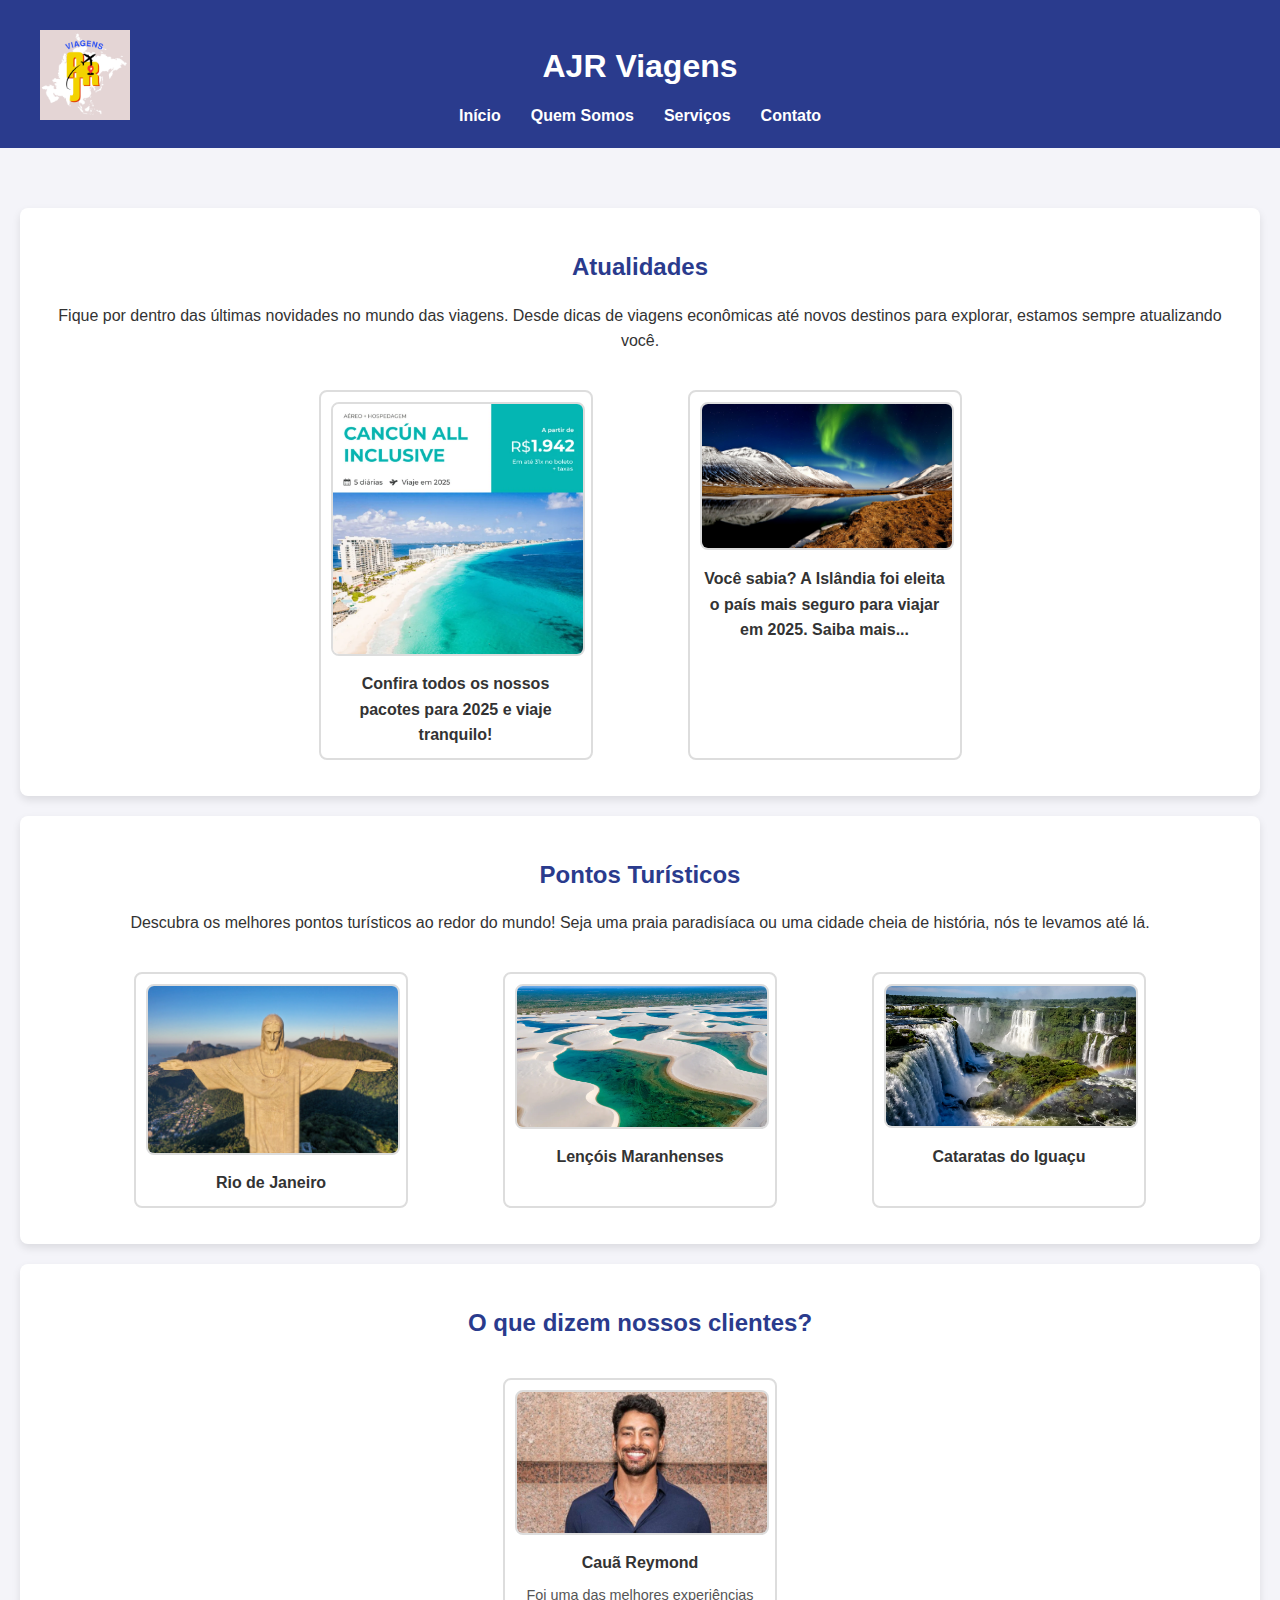
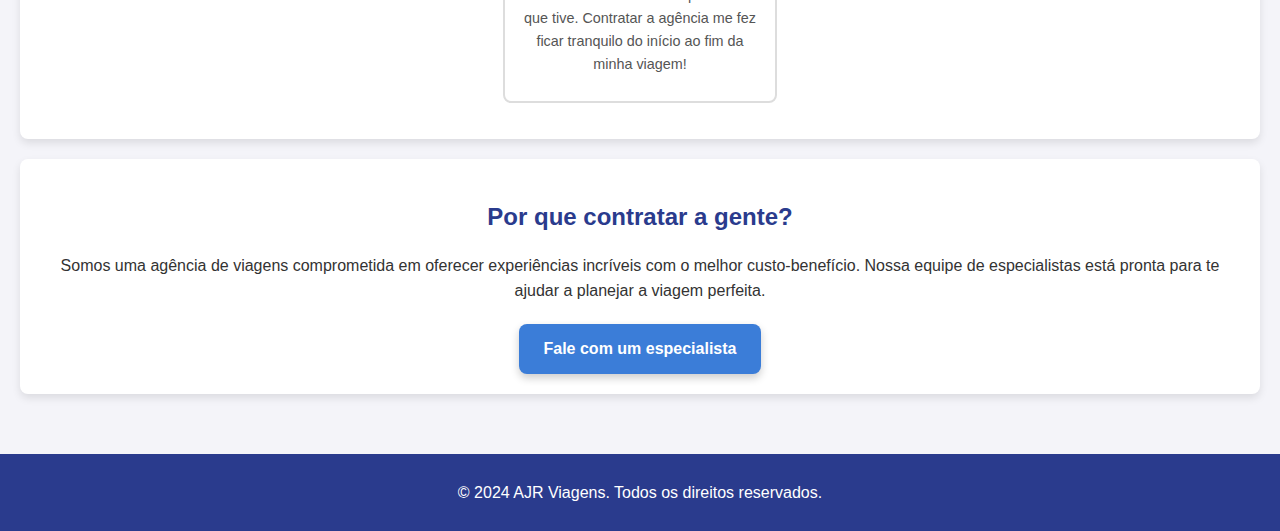
<file: index.html>
<!DOCTYPE html>
<html lang="pt-BR">
<head>
    <meta charset="UTF-8">
    <meta name="viewport" content="width=device-width, initial-scale=1.0">
    <title>Início | AJR Viagens</title>
    <link rel="stylesheet" href="style.css">
</head>
<body>

    <header>
        <a href="/index.html" class="logo">
            <img src="imgs/LOGO-AJR.png" alt="Logo AJR Viagens">
        </a>
        <h1>AJR Viagens</h1>
        <nav>
            <ul id="nav-links">
                <li><a href="/index.html">Início</a></li>
                <li><a href="/about.html">Quem Somos</a></li>
                <li><a href="/services.html">Serviços</a></li>
                <li><a href="/contact.html">Contato</a></li>
            </ul>
            <button class="menu-toggle" onclick="toggleMenu()">☰</button>
        </nav>
    </header>

    <main>
        <section id="atualidades">
            <h2>Atualidades</h2>
            <p>Fique por dentro das últimas novidades no mundo das viagens. Desde dicas de viagens econômicas até novos destinos para explorar, estamos sempre atualizando você.</p>
            <div class="atualidades-imagens">
                <figure>
                    <a href="/services.html"><img src="imgs/cancun.webp" alt="Imagem de Cancun">
                    <figcaption>Confira todos os nossos pacotes para 2025 e viaje tranquilo!</figcaption></a>
                </figure>
                <figure>
                    <a href="/services.html"><img src="imgs/aurora.jpg" alt="Imagem da Islândia">
                    <figcaption>Você sabia? A Islândia foi eleita o país mais seguro para viajar em 2025. Saiba mais...</figcaption></a>
                </figure>
            </div>
        </section>

        <section id="pontos-turisticos">
            <h2>Pontos Turísticos</h2>
            <p>Descubra os melhores pontos turísticos ao redor do mundo! Seja uma praia paradisíaca ou uma cidade cheia de história, nós te levamos até lá.</p>
            <div class="pontos-turisticos-imagens">
                <figure>
                    <img src="imgs/rio.jpg" alt="Imagem do Rio de Janeiro">
                    <figcaption>Rio de Janeiro</figcaption>
                </figure>
                <figure>
                    <img src="imgs/lencois.webp" alt="Imagem dos Lençóis Maranhenses">
                    <figcaption>Lençóis Maranhenses</figcaption>
                </figure>
                <figure>
                    <img src="imgs/cataratas.webp" alt="Imagem das Cataratas do Iguaçu">
                    <figcaption>Cataratas do Iguaçu</figcaption>
                </figure>
            </div>
        </section>        
        <section id="porque-contratar">
            <h2>O que dizem nossos clientes?</h2>
            <div class="depoimentos">
                <div class="testimonial">
                    <figure>
                        <img src="imgs/caua.jpeg" alt="Depoimento de Cauã">
                        <figcaption>Cauã Reymond</figcaption>
                        <p>Foi uma das melhores experiências que tive. Contratar a agência me fez ficar tranquilo do início ao fim da minha viagem!</p>
                    </figure>
                </div>
                <div class="testimonial">
                    <figure>
                        <img src="imgs/tata.jpg" alt="Depoimento de Talita Werneck">
                        <figcaption>Talita Werneck</figcaption>
                        <p>Rafa e eu amamos a viagem. Escolhemos um destino internacional e a agência pensou em tudo, incluindo atrações e diversão para nossa filha.</p>
                    </figure>
                </div>
                <div class="testimonial">
                    <figure>
                        <img src="imgs/fausto.jpg" alt="Depoimento de Fausto Silva">
                        <figcaption>Fausto Silva</figcaption>
                        <p>Viajamos para Campos do Jordão e foi ótimo. Ainda quero contratar uma viagem internacional, mas tenho que recuperar do coração primeiro. Obrigado à toda equipe e parabéns pelo trabalho.</p>
                    </figure>
                </div>
            </div>
        </section>
        <section id="porque-contratar">
            <h2>Por que contratar a gente?</h2>
            <p>Somos uma agência de viagens comprometida em oferecer experiências incríveis com o melhor custo-benefício. Nossa equipe de especialistas está pronta para te ajudar a planejar a viagem perfeita.</p>
            <div class="btn-container">
                <a href="/contact.html" class="btn-especialista">Fale com um especialista</a>
            </div>
        </section>
    </main>
    <button id="back-to-top" onclick="scrollToTop()">⬆️</button>
    <footer>
        <p>&copy; 2024 AJR Viagens. Todos os direitos reservados.</p>
    </footer>
    <script src="script.js"></script>
</body>
</html>
</file>
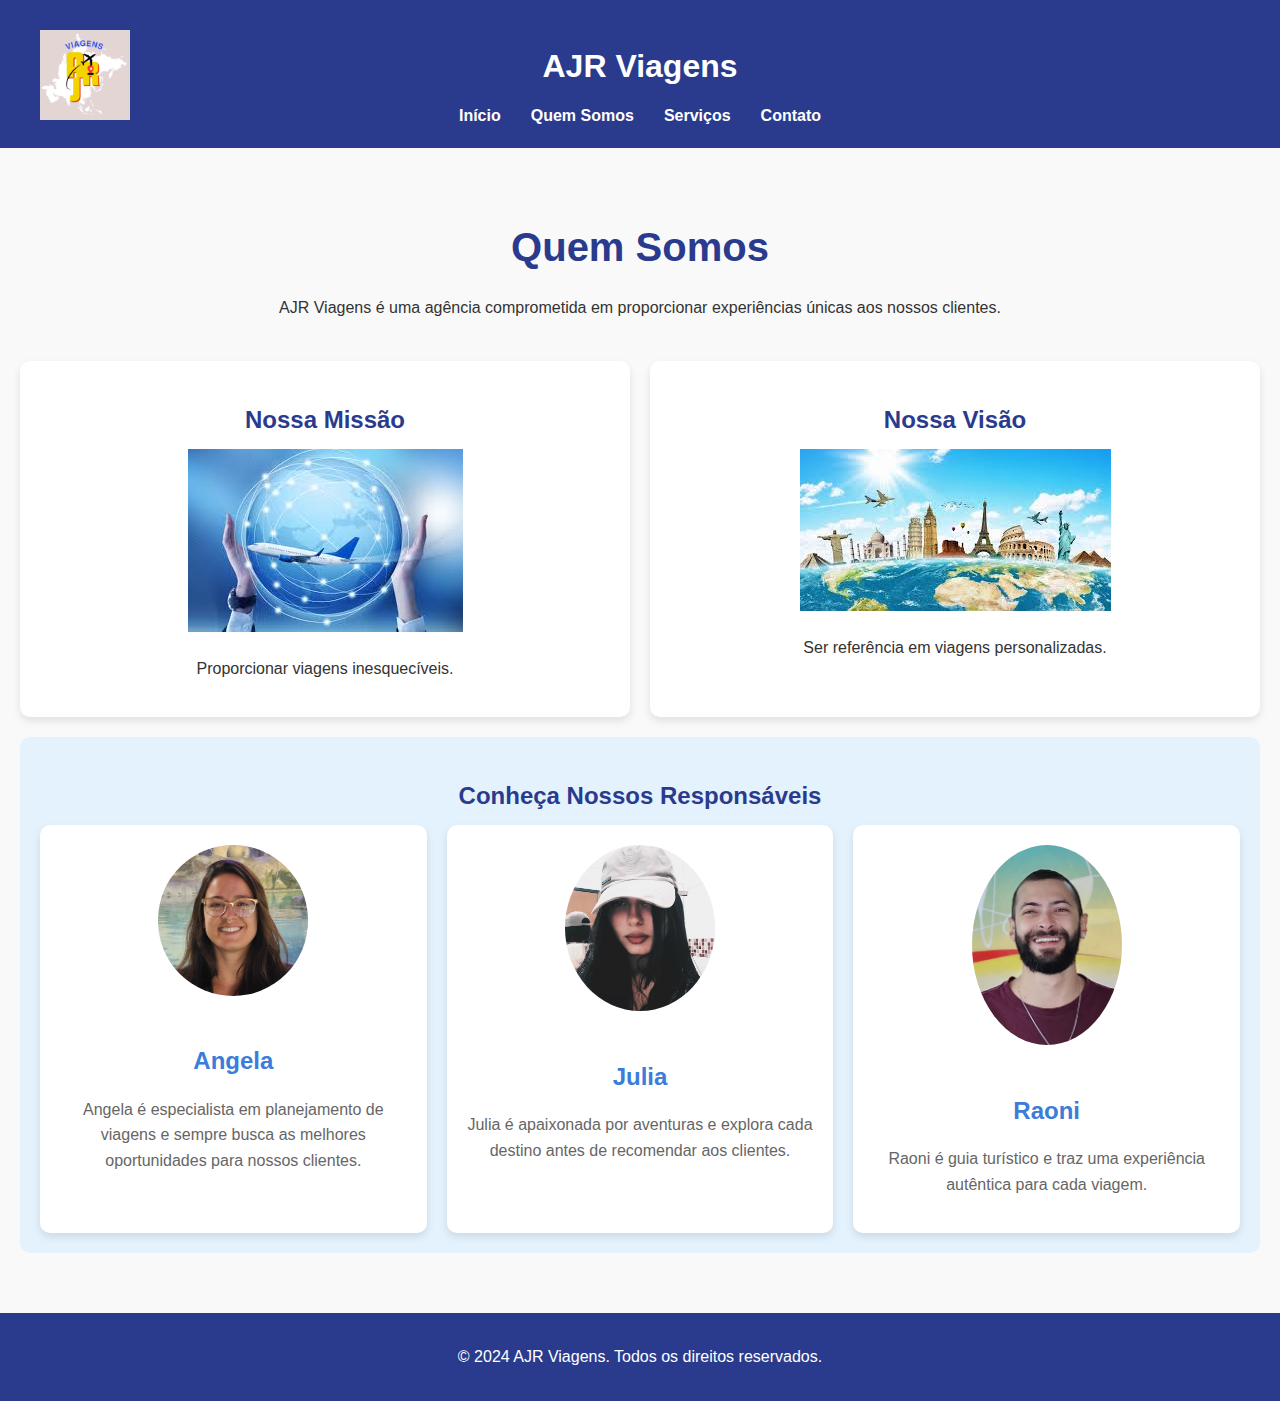
<file: about.html>
<!DOCTYPE html>
<html lang="pt-BR">
<head>
    <meta charset="UTF-8">
    <meta name="viewport" content="width=device-width, initial-scale=1.0">
    <title>Quem Somos | AJR Viagens</title>
    <link rel="stylesheet" href="stilo.css">
</head>
<body>
    <header>
        <a href="/index.html" class="logo">
            <img src="imgs/LOGO-AJR.png" alt="Logo AJR Viagens">
        </a>
        <h1>AJR Viagens</h1>
        <nav>
            <ul>
                <li><a href="/index.html">Início</a></li>
                <li><a href="/about.html">Quem Somos</a></li>
                <li><a href="/services.html">Serviços</a></li>
                <li><a href="/contact.html">Contato</a></li>
            </ul>
            <button class="menu-toggle" onclick="toggleMenu()">☰</button>
        </nav>
    </header>

    <main>
        <section class="about-us">
            <h1>Quem Somos</h1>
            <p>AJR Viagens é uma agência comprometida em proporcionar experiências únicas aos nossos clientes.</p>
        </section>

        <section class="mission-vision">
            <div class="mission">
                <h2>Nossa Missão</h2>
                <img src="imgs/mission.jpeg" alt="Avião voando ao redor do globo">
                <p>Proporcionar viagens inesquecíveis.</p>
            </div>
            <div class="vision">
                <h2>Nossa Visão</h2>
                <img src="imgs/vision.jpeg" alt="Avião voando ao redor do globo com pontos turísticos a mostra">
                <p>Ser referência em viagens personalizadas.</p>
            </div>
        </section>
        <section class="values">
            <h2>Conheça Nossos Responsáveis</h2>
            <div class="team-members">
                <div class="team-member">
                    <a href="https://www.linkedin.com/in/angela-miranda-768443248/" target="_blank">
                        <img src="imgs/angela.jpg" alt="Angela, uma das responsáveis pela agência">
                        <h3>Angela</h3>
                        <p>Angela é especialista em planejamento de viagens e sempre busca as melhores oportunidades para nossos clientes.</p>
                    </a>
                </div>
                <div class="team-member">
                    <a href="https://www.instagram.com/poetielsc" target="_blank">
                        <img src="imgs/julia.jpeg" alt="Julia, uma das responsáveis pela agência">
                        <h3>Julia</h3>
                        <p>Julia é apaixonada por aventuras e explora cada destino antes de recomendar aos clientes.</p>
                    </a>
                </div>
                <div class="team-member">
                    <a href="https://www.linkedin.com/in/raoni-andrade-dev/" target="_blank">
                        <img src="imgs/raoni.jpeg" alt="Raoni, um dos responsáveis pela agência">
                        <h3>Raoni</h3>
                        <p>Raoni é guia turístico e traz uma experiência autêntica para cada viagem.</p>
                    </a>
                </div>
            </div>
        </section>
    </main>
    <button id="back-to-top" onclick="scrollToTop()">⬆️</button>
    <footer>
        <p>&copy; 2024 AJR Viagens. Todos os direitos reservados.</p>
    </footer>
    <script src="script.js"></script>
</body>
</html>
</file>
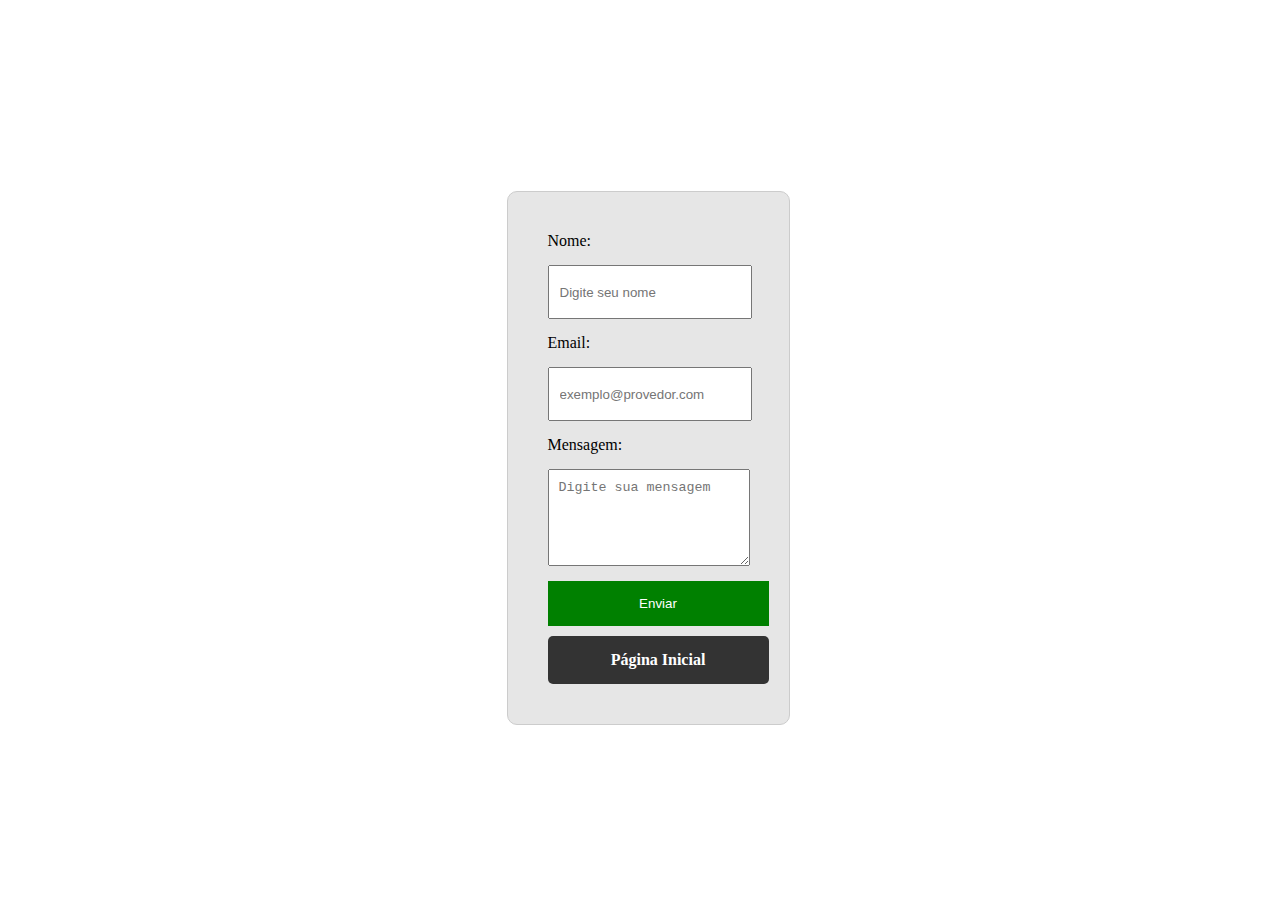
<file: contact.html>
<!DOCTYPE html>
<html lang="pt-br">

    <head>
        <meta charset="UTF-8">
        <meta name="viewport" content="width=device-width, initial-scale=1.0">
        <title>Formulário de contato | AJR Viagens</title>
        <link rel="stylesheet" href="estilo.css">
    </head>

    <body>
        <form action="processar-dados.php" method="post">
            <label for="nome">Nome:</label>
            <input type="text" name="nome" placeholder="Digite seu nome" required>
            <label for="email">Email:</label>
            <input type="email" name="email" placeholder="exemplo@provedor.com" required>
            <label for="mensagem">Mensagem:</label>
            <textarea name="mensagem" rows="5" placeholder="Digite sua mensagem" required></textarea>
            <button type="submit">Enviar</button>
            <a href="index.html" class="home-button">Página Inicial</a>
        </form>
    </body>
</html>
</file>
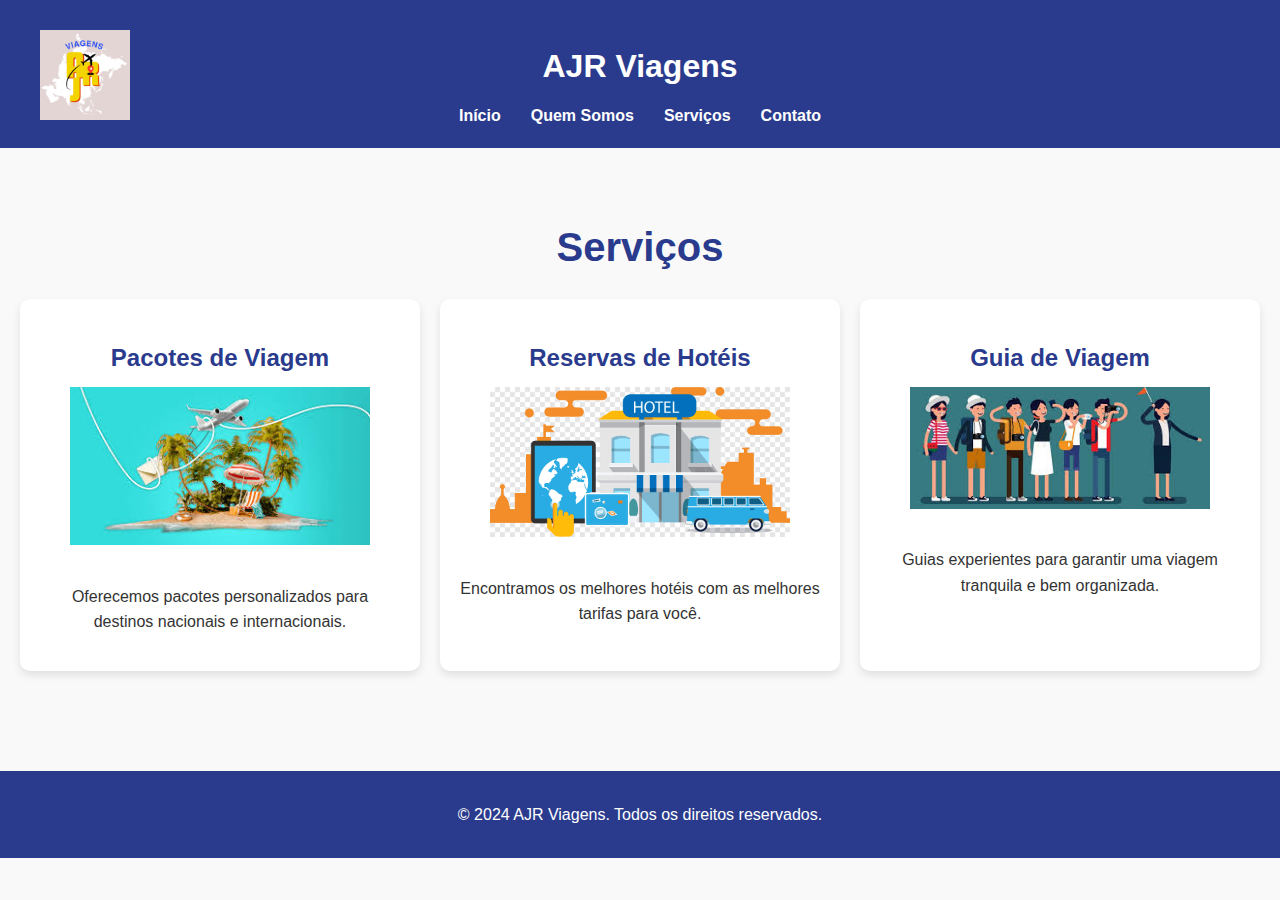
<file: services.html>
<!DOCTYPE html>
<html lang="pt-BR">
<head>
    <meta charset="UTF-8">
    <meta name="viewport" content="width=device-width, initial-scale=1.0">
    <title>Serviços | AJR Viagens</title>
    <link rel="stylesheet" href="stilo.css">
</head>
<body>
    <header>
        <a href="/index.html" class="logo">
            <img src="imgs/LOGO-AJR.png" alt="Logo AJR Viagens">
        </a>
        <h1>AJR Viagens</h1>
        <nav>
          <ul>
            <li><a href="/index.html">Início</a></li>
            <li><a href="/about.html">Quem Somos</a></li>
            <li><a href="/services.html">Serviços</a></li>
            <li><a href="/contact.html">Contato</a></li>
          </ul>
          <button class="menu-toggle" onclick="toggleMenu()">☰</button>
        </nav>
    </header>

    <main>
        <section class="services">
            <h1>Serviços</h1>
            <div class="service-list">
                <div class="service-item">
                    <h2>Pacotes de Viagem</h2>
                    <img src="imgs/packs.jpeg" alt="Pacotes de viagem">
                    <p>Oferecemos pacotes personalizados para destinos nacionais e internacionais.</p>
                </div>
                <div class="service-item">
                    <h2>Reservas de Hotéis</h2>
                    <img src="imgs/hotel.png" alt="Imagem de Hotel">
                    <p>Encontramos os melhores hotéis com as melhores tarifas para você.</p>
                </div>
                <div class="service-item">
                    <h2>Guia de Viagem</h2>
                    <img src="imgs/guide.jpeg" alt="Guia turístico">
                    <p>Guias experientes para garantir uma viagem tranquila e bem organizada.</p>
                </div>
            </div>
        </section>
    </main>
    <button id="back-to-top" onclick="scrollToTop()">⬆️</button>
    <footer>
        <p>&copy; 2024 AJR Viagens. Todos os direitos reservados.</p>
    </footer>
    <script src="script.js"></script>
</body>
</html>
</file>
<file: style.css>
body {
  font-family: Arial, sans-serif;
  margin: 0;
  padding: 0;
  background-color: #f4f4f9;
  color: #333;
  line-height: 1.6;
}

header {
  background-color: #2a3b8d;
  color: #fff;
  padding: 20px;
  text-align: center;
}

header h1 {
  margin-bottom: 10px;
}

header nav ul {
  display: flex;
  justify-content: center;
  list-style: none;
  padding: 0;
  margin: 0;
}

nav ul {
  /* max-height: 0; */
  overflow: hidden;
  transition: max-height 0.3s ease-in-out;
}

header nav ul li {
  margin: 0 15px;
}

header nav ul li a {
  color: #fff;
  text-decoration: none;
  font-weight: bold;
  transition: color 0.3s ease;
}

header nav ul li a:hover {
  color: #f2a23a;
}

.menu-toggle {
  display: none;
}

.menu-visible {
  max-height: 300px; /* Ajuste o valor conforme o conteúdo do menu */
}

main {
  padding: 40px 20px;
  text-align: center;
}

h2 {
  font-size: 1.5em;
  color: #2a3b8d;
  margin-bottom: 10px;
}

section {
  margin: 20px 0;
}

#atualidades, #pontos-turisticos, #porque-contratar {
  padding: 20px;
  background-color: #fff;
  border-radius: 8px;
  box-shadow: 0 4px 8px rgba(0, 0, 0, 0.1);
}

.atualidades-imagens, .pontos-turisticos-imagens, .depoimentos {
  display: flex;
  gap: 15px;
  justify-content: center;
  margin-top: 20px;
  flex-wrap: wrap;
}

.atualidades-imagens figure,
.pontos-turisticos-imagens figure,
.depoimentos figure {
  max-width: 250px;
  text-align: center;
  border-radius: 8px;
  background-color: #fff;
  border: 2px solid #ddd;
  padding: 10px;
  transition: transform 0.3s ease;
}

.atualidades-imagens a {
  text-decoration: none;
}

figure img {
  width: 100%;
  height: auto;
  border-radius: 8px;
  border: 2px solid #ddd;
  object-fit: cover;
}

figure:hover {
  transform: scale(1.05);
}

figcaption {
  font-weight: bold;
  color: #333;
  margin-top: 8px;
}

.depoimentos p {
  margin-top: 8px;
  color: #555;
  font-size: 0.9em;
}

.btn-container {
  margin-top: 20px;
}

.btn-especialista {
  display: inline-block;
  padding: 12px 25px;
  background-color: #3b7dd8;
  color: white;
  font-weight: bold;
  text-decoration: none;
  border-radius: 8px;
  box-shadow: 0 4px 8px rgba(0, 0, 0, 0.2);
  transition: background-color 0.3s, box-shadow 0.3s;
}

.btn-especialista:hover {
  background-color: #295ab7;
  box-shadow: 0 6px 12px rgba(0, 0, 0, 0.3);
}

footer {
  background-color: #2a3b8d;
  padding: 10px;
  color: #fff;
  text-align: center;
}

.logo {
  position: absolute;  
  top: 20px;  
  left: 20px; 
  max-width: 150px;
  height: auto;
}

.logo img {
  max-width: 90px;
  height: auto;
  position: absolute;
  top: 10px;
  left: 20px;
}

.testimonial {
  display: none;
}

.testimonial.active {
  display: block;
}

#back-to-top {
  position: fixed;
  bottom: 20px;
  right: 20px;
  padding: 10px 15px;
  font-size: 18px;
  background-color: #3b7dd8;
  color: white;
  border: none;
  border-radius: 5px;
  cursor: pointer;
  display: none; /* Escondido por padrão */
  transition: opacity 0.3s;
}

#back-to-top:hover {
  background-color: #295ab7;
}

@media (max-width: 768px) {
  .atualidades-imagens, .pontos-turisticos-imagens, .depoimentos {
    flex-direction: column;
    align-items: center;
  }

  header {
    display: flex;
    align-items: center;
    justify-content: space-between;
    background-color: #2a3b8d;
    color: #fff;
    padding: 20px;
    position: relative;
}

  header nav ul {
    display: none;
  }

  header nav ul li {
    margin: 10px 0;
  }

  .menu-toggle {
    display: block;
    cursor: pointer;
    font-size: 24px;
    color: #fff;
    background: none;
    border: none;
  }

  .menu-open nav ul {
    display: flex;
    flex-direction: column;
    align-items: center;
    background-color: #2a3b8d;
    position: absolute;
    top: 100%;
    left: 0;
    width: 100%;
}

  .btn-especialista {
    width: 100%;
    padding: 14px;
    font-size: 1.1em;
  }

  .logo {
    display: none;
  }
}
</file>
<file: stilo.css>
body {
  margin: 0;
  padding: 0;
  font-family: Arial, sans-serif;
  color: #333;
  background-color: #f9f9f9;
  line-height: 1.6;
}

header {
  background-color: #2a3b8d;
  color: #fff;
  padding: 20px;
  text-align: center;
}

header h1 {
  margin-bottom: 10px;
}

header nav ul {
  display: flex;
  justify-content: center;
  list-style: none;
  padding: 0;
  margin: 0;
}

header nav ul li {
  margin: 0 15px;
}

header nav ul li a {
  color: #fff;
  text-decoration: none;
  font-weight: bold;
  transition: color 0.3s ease;
}

header nav ul li a:hover {
  color: #f2a23a;
}

.menu-toggle {
  display: none;
}

main {
  padding: 40px 20px;
  text-align: center;
}

.about-us, .services {
  margin-bottom: 40px;
}

.about-us h1, .services h1 {
  color: #2a3b8d;
  font-size: 2.5em;
  margin-bottom: 10px;
}

.mission-vision, .service-list {
  display: flex;
  flex-wrap: wrap;
  gap: 20px;
  justify-content: center;
  margin-top: 20px;
}

.mission, .vision, .service-item {
  flex: 1 1 300px;
  background-color: #fff;
  border-radius: 10px;
  padding: 20px;
  box-shadow: 0 4px 8px rgba(0, 0, 0, 0.1);
  transition: transform 0.3s ease;
}

.mission:hover, .vision:hover, .service-item:hover {
  transform: scale(1.05);
}

h2 {
  font-size: 1.5em;
  color: #2a3b8d;
  margin-bottom: 10px;
}

.values {
  padding: 20px;
  background-color: #e3f2fd;
  border-radius: 10px;
  margin-top: 20px;
  text-align: center;
}

.values ul {
  list-style-type: none;
}

.values ul li {
  font-size: 1.2em;
  margin: 10px 0;
}

footer {
  background-color: #2a3b8d;
  color: #fff;
  text-align: center;
  padding: 15px;
  margin-top: 20px;
}

.team {
  padding: 40px 20px;
  background-color: #f2f2f2;
  border-radius: 10px;
  text-align: center;
  margin-top: 40px;
}

.team h2 {
  color: #2a3b8d;
  font-size: 2em;
  margin-bottom: 20px;
}

.team-members {
  display: flex;
  justify-content: center;
  gap: 20px;
  flex-wrap: wrap;
}
.team-members a {
  text-decoration: none;
}

.team-member {
  flex: 1 1 250px;
  background-color: #fff;
  border-radius: 10px;
  padding: 20px;
  box-shadow: 0 4px 8px rgba(0, 0, 0, 0.1);
  text-align: center;
  transition: transform 0.3s ease;
}

.team-member:hover {
  transform: scale(1.05);
}

.team-member img {
  width: 100%;
  max-width: 150px;
  height: auto;
  border-radius: 50%;
  margin-bottom: 15px;
}

.team-member h3 {
  font-size: 1.5em;
  color: #3b7dd8;
  margin-bottom: 10px;
}

.team-member p {
  font-size: 1em;
  color: #666;
}

.logo {
  position: absolute;  
  top: 20px;  
  left: 20px; 
  max-width: 150px;
  height: auto;
}

.logo img {
  max-width: 90px;
  height: auto;
  position: absolute;
  top: 10px;
  left: 20px;
}

.service-item img {
  width: 100%;
  max-width: 300px;
  height: auto;
  object-fit: cover; 
  margin-bottom: 15px;
}

#back-to-top {
  position: fixed;
  bottom: 20px;
  right: 20px;
  padding: 10px 15px;
  font-size: 18px;
  background-color: #3b7dd8;
  color: white;
  border: none;
  border-radius: 5px;
  cursor: pointer;
  display: none; /* Escondido por padrão */
  transition: opacity 0.3s;
}

#back-to-top:hover {
  background-color: #295ab7;
}

@media (max-width: 768px) {
  .mission-vision, .service-list {
    flex-direction: column;
    align-items: center;
  }

  .service-item img {
    width: 100%;
    max-width: 100%;
  }

  .about-us h1, .services h1 {
    font-size: 2em;
  }

  .mission, .vision, .service-item {
    flex: 1 1 100%;
    margin-bottom: 20px;
  }

  header {
    display: flex;
    align-items: center;
    justify-content: space-between;
    background-color: #2a3b8d;
    color: #fff;
    padding: 20px;
    position: relative;
  }

  header nav ul {
    display: none;
  }

  header nav ul li {
    margin: 10px 0;
  }

  .logo {
    display: none;
  }

  .btn-especialista {
    width: 100%;
    padding: 14px;
    font-size: 1.1em;
  }

  .menu-toggle {
    display: block; 
    cursor: pointer;
    font-size: 24px;
    color: #fff;
    background: none;
    border: none;
}

  .menu-open nav ul {
    display: flex;
    flex-direction: column;
    align-items: center;
    background-color: #2a3b8d;
    position: absolute;
    top: 100%;
    left: 0;
    width: 100%;
}
}
</file>
<file: estilo.css>
body {
    width: 100vw;
    height: 100vh;
    display: flex;
    justify-content: center;
    align-items: center;
    flex-flow: column;
}

form {
    background: #e6e6e6;
    display: flex;
    flex-flow: column wrap;
    padding: 40px;
    border-radius: 10px;
    border: 1px solid #ccc;
}

input {
    width: 90%;
    height: 30px;
    margin-top: 15px;
    margin-bottom: 15px;
    padding: 10px;
}

textarea {
    width: 90%;
    margin-top: 15px;
    margin-bottom: 15px;
    padding: 10px;
}

button {
    background: green;
    color: white;
    padding: 15px 10px;
    border: none;
    cursor: pointer;
}

button:hover {
    background: rgb(13, 166, 13);
}

.mensagens {
    display: flex;
    flex-flow: column;
    background: #e6e6e6;
    padding: 20px;
    margin-top: 20px;
    border-radius: 10px;
}

.home-button {
    background: #333;
    color: white;
    text-align: center;
    padding: 15px 10px;
    text-decoration: none;
    border-radius: 5px;
    margin-top: 10px;
    display: inline-block;
    width: 100%;
    font-size: 1rem;
    font-weight: bold;
    cursor: pointer;
}

.home-button:hover {
    background: #555;
}
</file>
